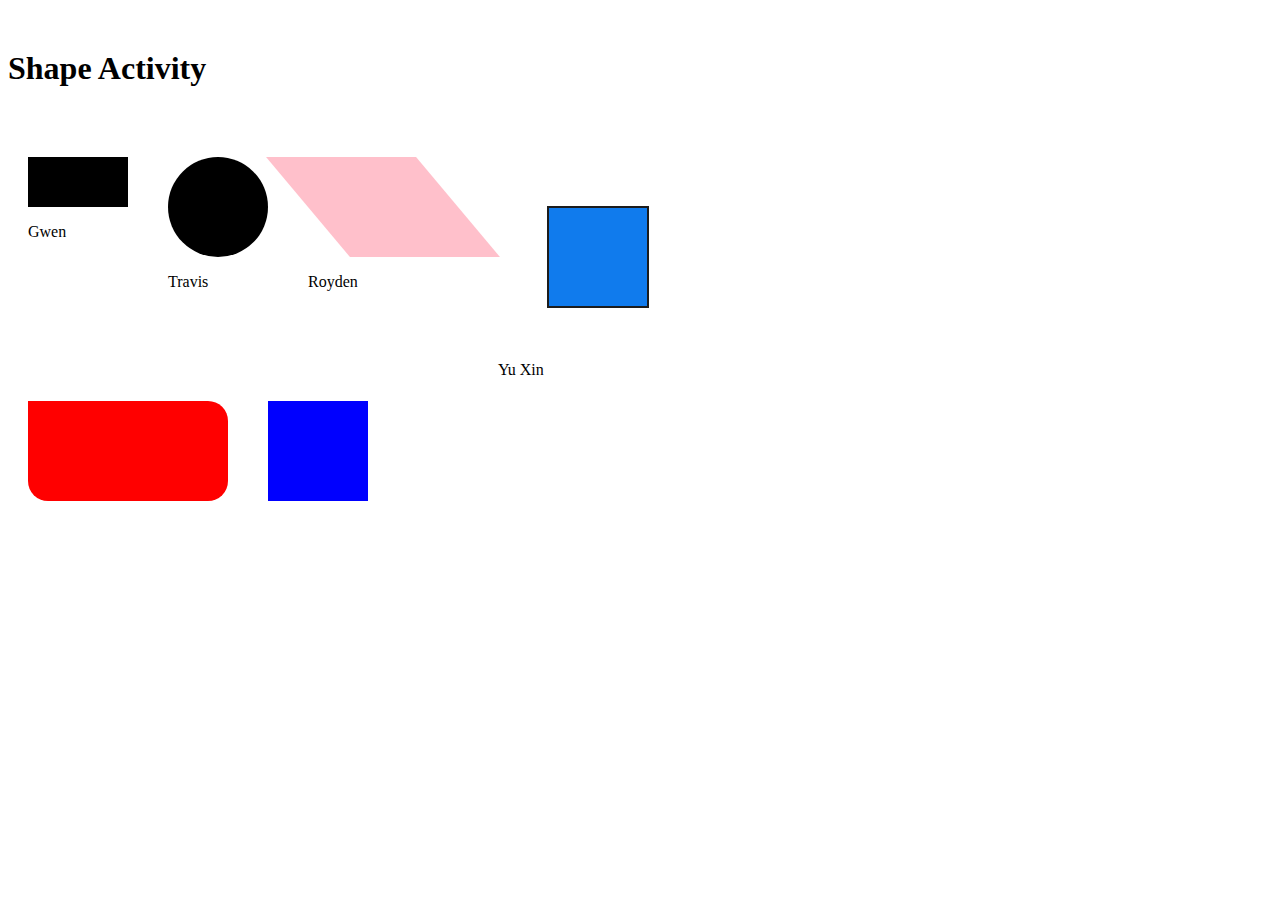
<file: shapeexercise.html>
<!DOCTYPE html>
<html>

<head>
    <style>
        .flexbox {
            display: flex;
            flex-wrap: nowrap;
            /* justify-content: center; */
        }

        .column {

            /* margin: center; */

        }


        .container {
            padding: 20px;
        }



        /* .star {
            background: black;
            height: 100px;
            width: 100px;
            clip-path: polygon(50% 0%, 100% 100%, 0% 100%);
        }

        .star:hover {
            background: rgb(238, 255, 0);
            height: 100px;
            width: 100px;
            clip-path: polygon(50% 0%, 61% 35%, 98% 35%, 68% 57%, 79% 91%, 50% 70%, 21% 91%, 32% 57%, 2% 35%, 39% 35%);
        }

        /* .square {

            border-radius: 0%;
            height: 100px;
            width: 100px;
            background-color: black;



        }

        .square:hover {
            background-color: red;
            clip-path: polygon(50% 0%, 100% 100%, 0% 100%);


        } */

        .rectangle {
            height: 50px;
            width: 100px;
            background-color: black;
        }

        .rectangle:hover {
            height: 100px;
            width: 150px;
            background-color: blanchedalmond;
            transform: skew(20deg);


        }

        .circle {
            border-radius: 50%;
            height: 100px;
            width: 100px;
            background-color: black;
            transition: 1s;

        }

        .circle:hover {
            height: 150px;
            width: 150px;
            border-radius: 0;
            background-color: rgb(0, 255, 136);
        }

        #rect {
            fill: rgb(16, 123, 237);
            stroke: rgb(28, 28, 28);
            width: 100px;
            height: 100px;
            stroke-width: 2px;
            transition: width 3s, height 3s;
        }

        #rect:hover {
            width: 300px;
            height: 300px;
        }


        .parallelogram {
            width: 150px;
            height: 100px;
            transform: skewX(40deg);
            background-color: rgba(255, 192, 203);
            transition: 2s;
        }

        .parallelogram:hover {
            transform: skewX(0deg);
            background-color: rgb(250, 97, 122);
        }

        .redRect {
            background-color: red;
            width: 200px;
            height: 100px;
            border-radius: 0px 20px 20px 20px;
        }

        .bluebox {
            height: 100px;
            width: 100px;
            background-color: blue;
            transition: 2s;
        }

        .bluebox:hover {
            height: 75px;
            width: 50px;
            background-color: blue;
        }

        h1{
            
            margin: 50px 0px ;
        }
    </style>
</head>

<body>


    <h1>Shape Activity</h1>

    <div class="flexbox">
        <!-- <div class="container">
            <div class="square"></div>

        </div> -->

        <!-- <div class="container">
            <div class="star"></div>
        </div> -->

        <div class="container">
            <div class="rectangle"></div>
            <p>Gwen</p>
        </div>

        <div class="container">
            <div class="circle"></div>
            <p>Travis</p>
        </div>

        <div class="container">
            <div class="parallelogram"></div>
            <p>Royden</p>
        </div>

        <div class="container">
            <svg width="100%" height="90%">
                <rect id="rect" x="50" y="50" />
            </svg>
            <p>Yu Xin</p>
        </div>

    </div>


    <div class="flexbox">

        <div class="container">
            <div class="redRect"></div>
        </div>
        <div class="container">
            <div class="bluebox"></div>
        </div>
    </div>
</body>

</html>
</file>
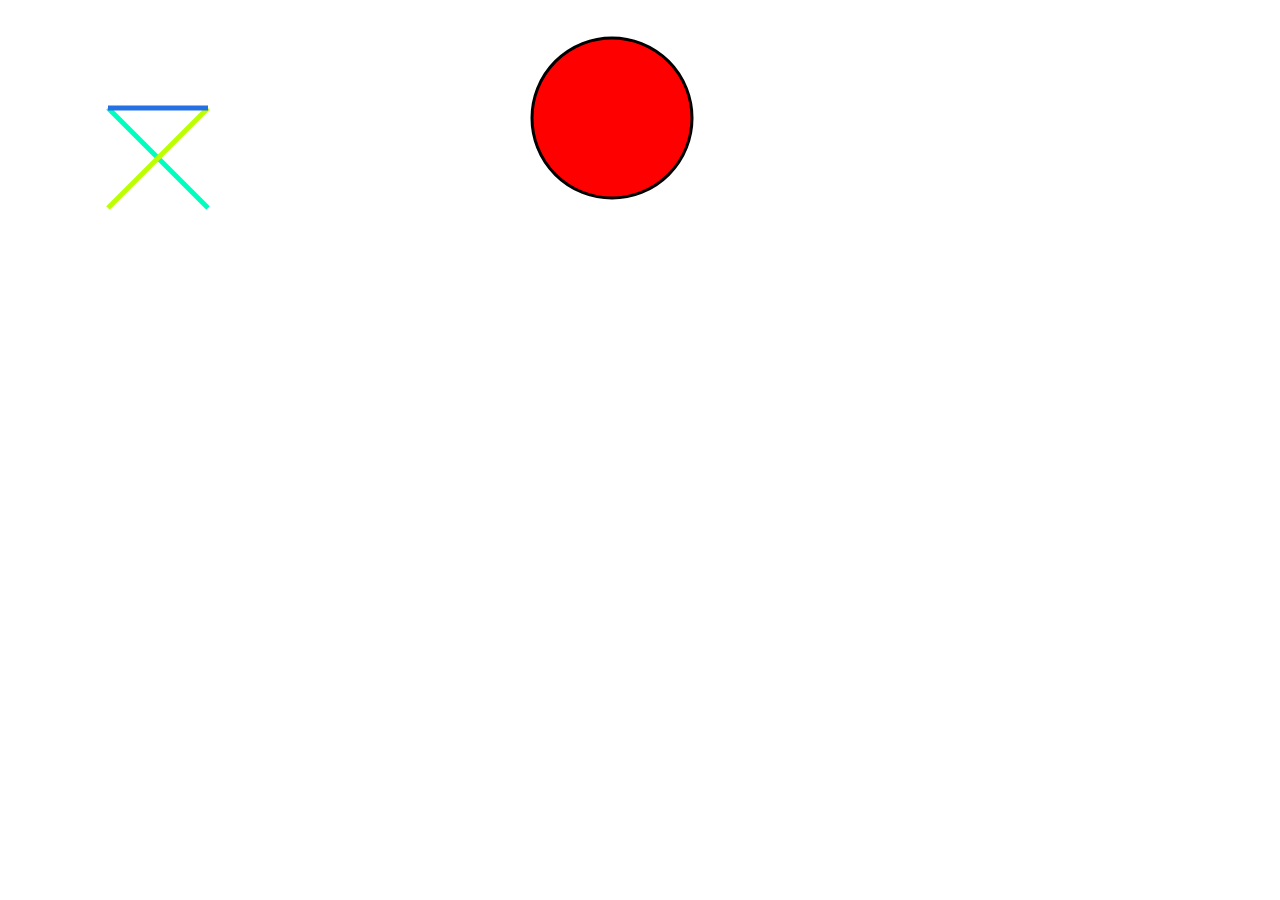
<file: svgLine.html>
<!DOCTYPE html>
<html>

<body>
    <head>
        <svg height="210" width="500">
            <line x1="100" y1="100" x2="200" y2="200" style="stroke:rgb(0, 255, 191);stroke-width:5" />
            <line x1="200" y1="100" x2="100" y2="200" style="stroke:rgb(187, 255, 0);stroke-width:5" />
            <line x1="100" y1="100" x2="200" y2="100" style="stroke:rgb(37, 113, 228);stroke-width:5" />
        </svg>
        <svg height="200" width="200">
            <circle cx="100" cy="100" r="80" stroke="black" stroke-width="3" fill="red" />
            <circle cx="300" cy="300" r="40" stroke="black" stroke-width="3" fill="yellow" />
          </svg>

</body>

</html>
</file>
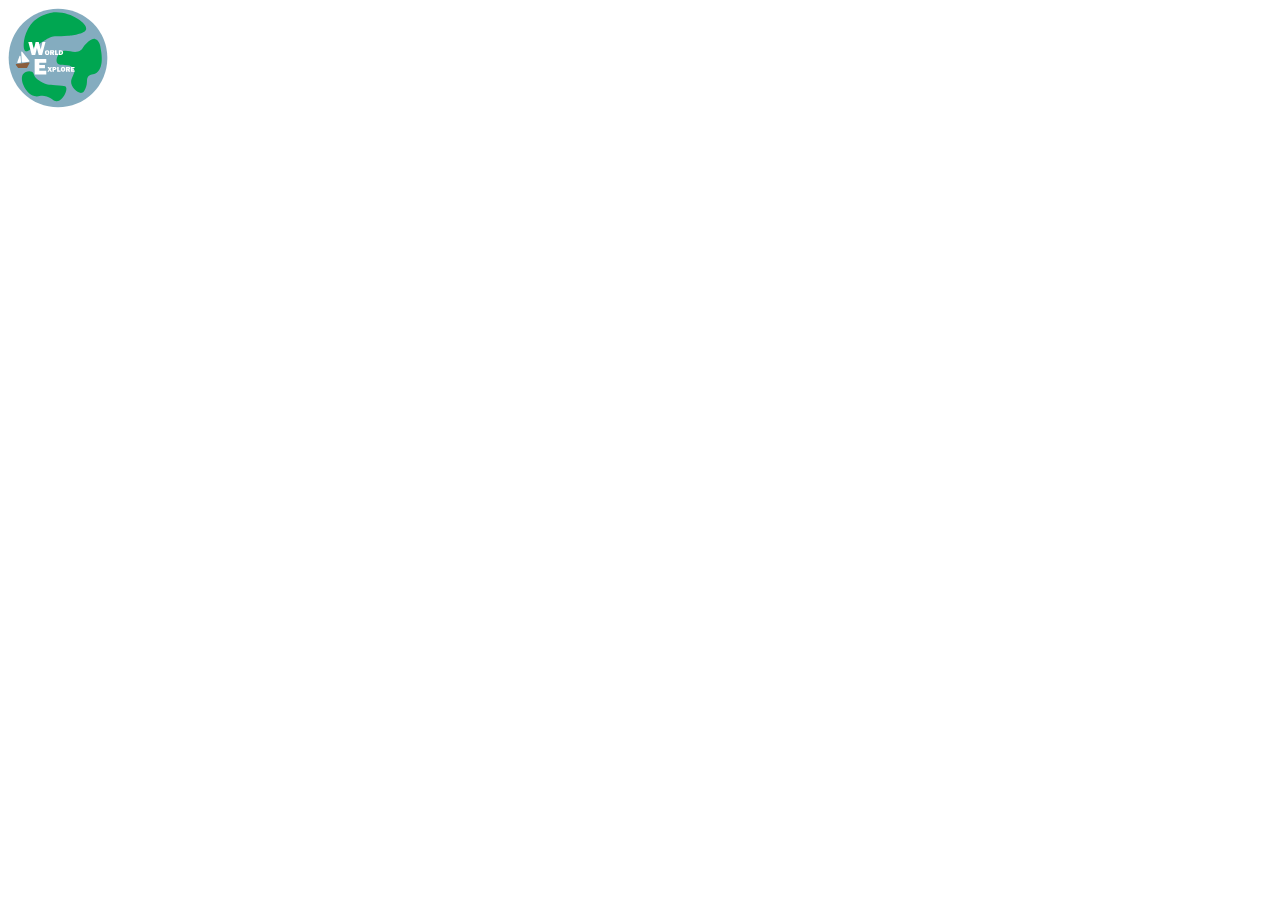
<file: svglogo.html>
<!DOCTYPE html>
<html>

<head>
    <style>
        .logo {
            width: 100px;
            height: 100px;
        }
    </style>
</head>

<body>
    <div class="logo">
        <?xml version="1.0" encoding="utf-8"?>
        <!-- Generator: Adobe Illustrator 25.4.1, SVG Export Plug-In . SVG Version: 6.00 Build 0)  -->
        <svg version="1.1" id="Layer_1" xmlns="http://www.w3.org/2000/svg"
            xmlns:xlink="http://www.w3.org/1999/xlink" x="0px" y="0px" viewBox="0 0 319.83 319.83"
            style="enable-background:new 0 0 319.83 319.83;" xml:space="preserve">
            <style type="text/css">
                .st0 {
                    fill: #84ACBF;
                }

                .st1 {
                    fill: #00A651;
                }

                .st2 {
                    fill: #8B5E3C;
                }

                .st3 {
                    fill: #FFFFFF;
                }
            </style>
            <circle class="st0" cx="159.92" cy="159.92" r="157.81" />
            <path class="st1" d="M191.58,88.81c-35.28,3.58-40.07-1.94-60.62,6.96c-2.84,1.23-4.47,2.12-45.62,28.51
            c-21.33,13.68-25.07,16.12-28.55,14.32c-10.85-5.59-8.51-46.75,9.92-76.53c27.11-43.83,79.84-48.18,82.38-48.29
            c53.49-2.4,104.68,36.18,100.93,53.89C246.73,83.21,199.99,87.95,191.58,88.81z" />
            <path class="st1" d="M89.26,223.81c0,0,8.19,8.56,27.57,17.7c2.59,1.22,5.53,2.24,9.47,3.16c2.09,0.49,3.35,0.67,36.89,3.12
            c13.09,0.96,19.66,1.14,21.72,3.85c7.81,10.25-9.22,44.77-28.53,46.58c-11.1,1.04-13.61-9.62-32.59-15.16
            c-19.04-5.56-25.88,2.43-39.52-1.44c-28.04-7.96-48.3-52.87-36.31-70.11c5.83-8.38,20.46-11.9,28.84-7.27
            C83.48,207.92,80.42,213.6,89.26,223.81z" />
            <path class="st1"
                d="M201.85,234.55c1.14-10.88,12.14-27.34,10.75-33.59c-0.82-3.7-2.64-6.86-2.64-6.86
            c-0.55-0.97-1.16-1.84-1.85-2.74c-12.4-16.07-41.67-2.96-50.33-14.93c-5.56-7.69-1.2-25.6,9.54-34.06
            c18.81-14.82,46.05,8.11,65.97-7.92c7.5-6.04,5.64-10.89,18.11-21.98c8.23-7.32,17.54-15.59,26.9-13.48
            c9.57,2.16,16.85,14.66,18.06,30.41c0.21,2.79,14.04,58.14-12.68,77.51c-11.46,8.31-20.48,2.86-27.28,12.49
            c-6.96,9.85-0.34,19.56-8.34,37.14c-3.02,6.65-5.95,13.08-11.66,14.67C223.52,274.8,199.95,252.73,201.85,234.55z" />
            <path class="st2"
                d="M32.46,178.18l34.49-3.69c1.4-0.15,2.39,1.32,1.74,2.56l-7.18,13.62c-0.3,0.57-0.9,0.93-1.55,0.93H33.31
            c-0.56,0-1.09-0.27-1.42-0.72l-6.54-8.97c-0.77-1.06-0.15-2.55,1.14-2.76l5.89-0.95C32.4,178.19,32.43,178.19,32.46,178.18z" />
            <path class="st3" d="M42.25,140.97l1.71,31.33c0.05,1,0.93,1.75,1.93,1.65l21.17-2.19c1.37-0.14,2.05-1.74,1.2-2.83L45.38,139.8
            C44.32,138.45,42.16,139.26,42.25,140.97z" />
            <path class="st3" d="M40.27,154.32L41.81,173c0.08,0.94-0.61,1.78-1.55,1.88l-8.82,1c-1.3,0.15-2.29-1.13-1.84-2.35l7.29-19.68
            C37.54,152.1,40.12,152.45,40.27,154.32z" />
            <path class="st3" d="M119.96,109.02l-10.97,41.36H98.32l-5.79-22.82l-5.46,22.82H75.95l-10.99-41.36h11.95l5.79,23.81l5.64-23.81
            h9.97l6.14,23.85l5.79-23.85H119.96z" />
            <path class="st3" d="M125.26,150.61c-2.15,0-3.91-0.71-5.27-2.14c-1.36-1.43-2.04-3.34-2.04-5.73c0-2.29,0.65-4.18,1.95-5.67
            c1.3-1.49,3.1-2.24,5.4-2.24c2.13,0,3.87,0.7,5.21,2.11c1.34,1.41,2.01,3.28,2.01,5.63c0,2.43-0.68,4.38-2.03,5.84
            C129.14,149.88,127.4,150.61,125.26,150.61z M125.24,147.14c0.79,0,1.36-0.35,1.71-1.04c0.35-0.69,0.52-1.96,0.52-3.8
            c0-2.66-0.71-3.99-2.14-3.99c-1.54,0-2.31,1.52-2.31,4.55C123.01,145.71,123.76,147.14,125.24,147.14z" />
            <path class="st3" d="M148.14,150.38h-5.21l-2.24-5.86h-1.48v5.86h-4.7v-15.31h8c1.77,0,3.14,0.41,4.11,1.24
            c0.98,0.83,1.46,1.92,1.46,3.27c0,0.88-0.18,1.66-0.54,2.34s-1.08,1.27-2.18,1.79L148.14,150.38z M139.21,141.25h2.01
            c0.59,0,1.07-0.12,1.42-0.37c0.36-0.25,0.54-0.61,0.54-1.09c0-0.98-0.6-1.47-1.81-1.47h-2.17V141.25z" />
            <path class="st3" d="M161.1,146.62v3.76h-10.74v-15.31h4.7v11.56H161.1z" />
            <path class="st3" d="M162.74,150.38v-15.31h5.92c2.57,0,4.5,0.76,5.78,2.29s1.92,3.29,1.92,5.3c0,2.29-0.69,4.15-2.06,5.58
            c-1.37,1.43-3.15,2.15-5.35,2.15H162.74z M167.44,146.85h1.22c0.78,0,1.43-0.38,1.97-1.13c0.53-0.76,0.8-1.78,0.8-3.08
            c0-1.11-0.24-2.08-0.71-2.88s-1.16-1.21-2.06-1.21h-1.22V146.85z" />
            <path class="st3"
                d="M122.46,201.05v11.81H85.24V163.4h37.22v11.41h-22.32v7.18h18.05v10.98h-18.05v8.08H122.46z" />
            <path class="st3" d="M140.48,188.73l-4.34,6.92l5.03,8h-5.33l-2.76-4.7l-2.78,4.7h-4.19l4.81-7.71l-4.61-7.22h5.34l2.32,4.02
            l2.4-4.02H140.48z" />
            <path class="st3" d="M146.8,198.23v5.42h-4.65v-14.92h6.37c1.59,0,2.8,0.18,3.62,0.55c0.83,0.36,1.48,0.92,1.97,1.67
            c0.48,0.75,0.73,1.59,0.73,2.53c0,1.42-0.5,2.57-1.49,3.44s-2.31,1.31-3.97,1.31H146.8z M146.74,195.03h1.53
            c1.35,0,2.02-0.5,2.02-1.49c0-0.93-0.62-1.4-1.87-1.4h-1.68V195.03z" />
            <path class="st3" d="M168.02,199.9v3.75H157.3v-15.29H162v11.54H168.02z" />
            <path class="st3" d="M176.07,203.89c-2.15,0-3.9-0.71-5.26-2.14c-1.36-1.43-2.03-3.33-2.03-5.72c0-2.29,0.65-4.17,1.94-5.66
            c1.3-1.49,3.09-2.23,5.39-2.23c2.13,0,3.86,0.7,5.2,2.11c1.34,1.4,2.01,3.28,2.01,5.62c0,2.43-0.68,4.37-2.03,5.84
            C179.94,203.16,178.2,203.89,176.07,203.89z M176.04,200.42c0.79,0,1.36-0.35,1.71-1.04c0.35-0.69,0.52-1.96,0.52-3.79
            c0-2.66-0.71-3.99-2.14-3.99c-1.54,0-2.31,1.52-2.31,4.55C173.83,198.99,174.56,200.42,176.04,200.42z" />
            <path class="st3" d="M198.92,203.65h-5.2l-2.23-5.85H190v5.85h-4.69v-15.29h7.99c1.76,0,3.13,0.41,4.1,1.24
            c0.97,0.83,1.46,1.91,1.46,3.26c0,0.88-0.18,1.66-0.54,2.34c-0.36,0.68-1.08,1.27-2.17,1.79L198.92,203.65z M190,194.54H192
            c0.59,0,1.06-0.12,1.42-0.37c0.36-0.25,0.54-0.61,0.54-1.09c0-0.98-0.6-1.47-1.8-1.47H190V194.54z" />
            <path class="st3"
                d="M212.77,200.01v3.66h-11.52v-15.31h11.52v3.53h-6.91v2.22h5.59v3.4h-5.59v2.5H212.77z" />
        </svg>
        
    </div>

</body>

</html>
</file>
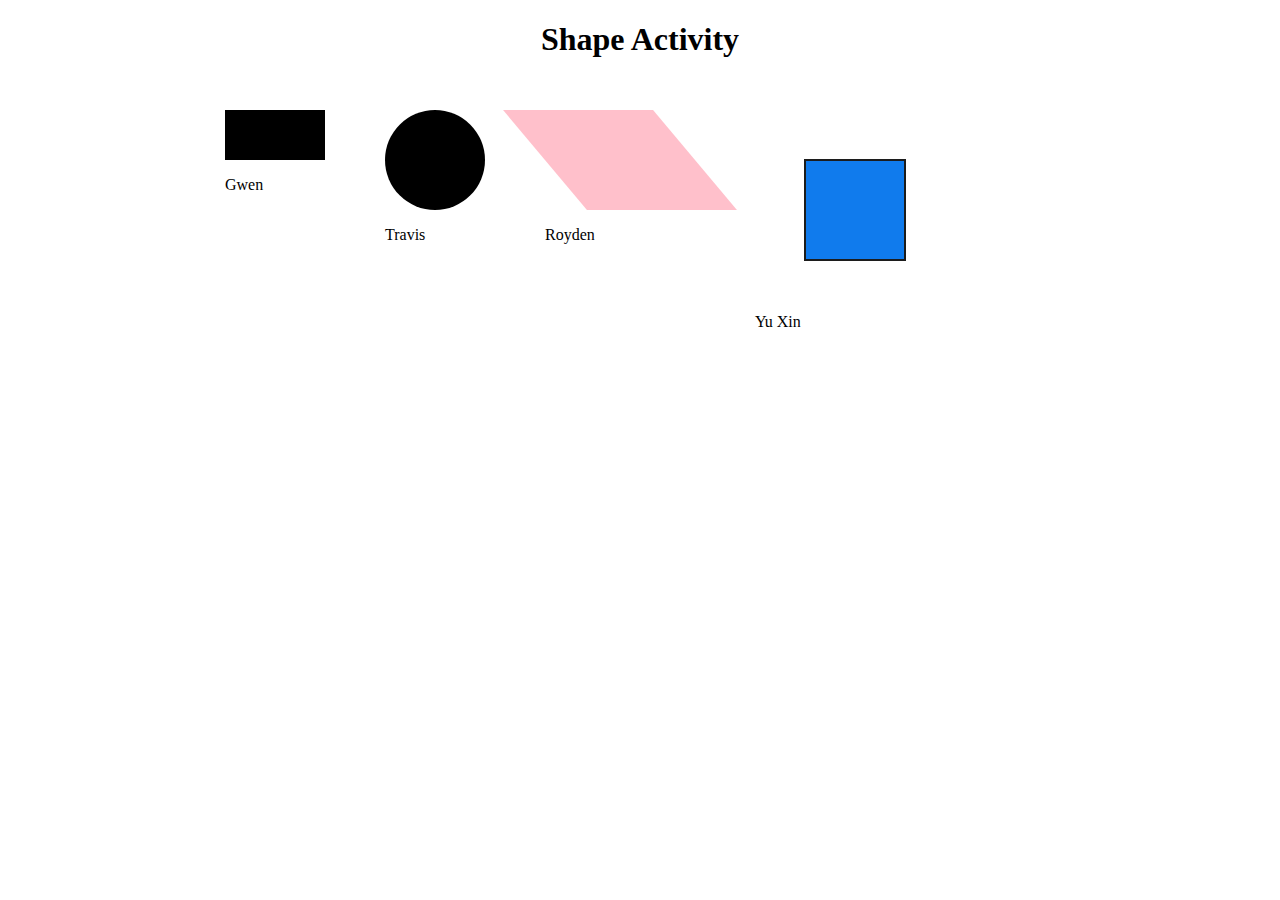
<file: C219L04_TEAM/shapeexercise.html>
<!DOCTYPE html>
<html>

<head>
    <style>
        .flexbox {
            display: flex;
            flex-wrap: nowrap;
            justify-content: center;
        }

        .container {

            margin: 30px;

        }




        /* .star {
            background: black;
            height: 100px;
            width: 100px;
            clip-path: polygon(50% 0%, 100% 100%, 0% 100%);
        }

        .star:hover {
            background: rgb(238, 255, 0);
            height: 100px;
            width: 100px;
            clip-path: polygon(50% 0%, 61% 35%, 98% 35%, 68% 57%, 79% 91%, 50% 70%, 21% 91%, 32% 57%, 2% 35%, 39% 35%);
        }

        /* .square {

            border-radius: 0%;
            height: 100px;
            width: 100px;
            background-color: black;



        }

        .square:hover {
            background-color: red;
            clip-path: polygon(50% 0%, 100% 100%, 0% 100%);


        } */

        .rectangle {
            height: 50px;
            width: 100px;
            background-color: black;
        }

        .rectangle:hover {
            height: 100px;
            width: 150px;
            background-color: blanchedalmond;
            transform: skew(20deg);


        }

        .circle {
            border-radius: 50%;
            height: 100px;
            width: 100px;
            background-color: black;
            transition: 1s;

        }

        .circle:hover {
            height: 150px;
            width: 150px;
            border-radius: 0;
            background-color: rgb(0, 255, 136);
        }

        #rect {
            fill: rgb(16, 123, 237);
            stroke: rgb(28, 28, 28);
            width: 100px;
            height: 100px;
            stroke-width: 2px;
            transition: width 3s, height 3s;
        }

        #rect:hover {
            width: 300px;
            height: 300px;
        }


        .parallelogram {
            width: 150px;
            height: 100px;
            transform: skewX(40deg);
            background-color: rgba(255, 192, 203);
            transition: 2s;
        }

        .parallelogram:hover {
            transform: skewX(0deg);
            background-color: rgb(250, 97, 122);
        }
    </style>
</head>

<body>


    <h1 style="text-align: center;">Shape Activity</h1>

    <div class="flexbox">
        <!-- <div class="container">
            <div class="square"></div>

        </div> -->

        <!-- <div class="container">
            <div class="star"></div>
        </div> -->

        <div class="container">
            <div class="rectangle"></div>
            <p>Gwen</p>
        </div>

        <div class="container">
            <div class="circle"></div>
            <p>Travis</p>
        </div>

        <div class="container">
            <div class="parallelogram"></div>
            <p>Royden</p>
        </div>

        <div class="container">
            <svg width="100%" height="90%">
                <rect id="rect" x="50" y="50" />
            </svg>
            <p>Yu Xin</p>
        </div>





    </div>


</body>

</html>
</file>
